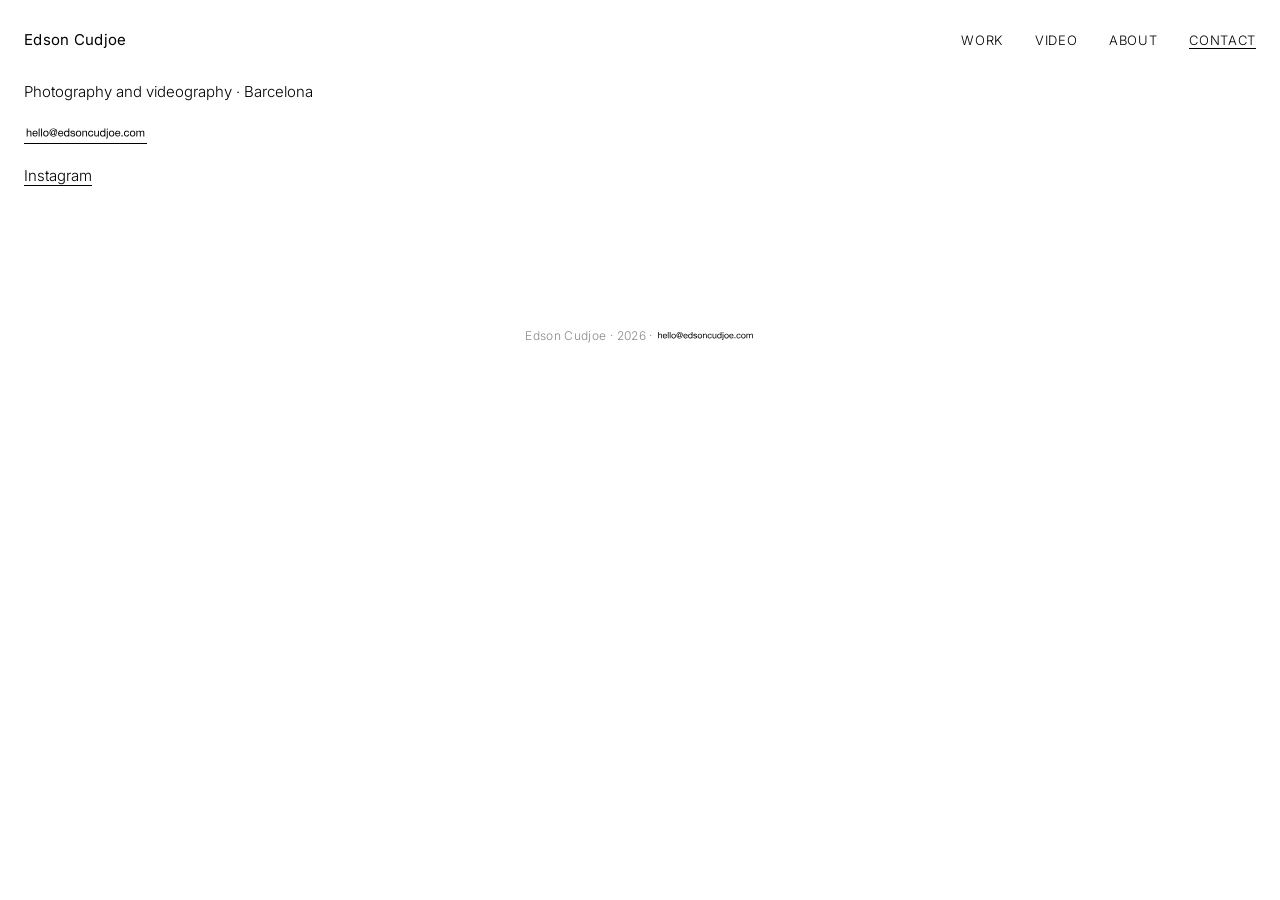
<file: contact.html>
<!DOCTYPE html>
<html lang="en">
<head>
  <meta charset="UTF-8">
  <meta name="viewport" content="width=device-width, initial-scale=1.0">

  <title>Contact — Edson Cudjoe, Barcelona</title>
  <meta name="description" content="Professional photography and videography for commercial, editorial and creative projects. Barcelona, Spain">

  <meta property="og:title" content="Contact — Edson Cudjoe, Barcelona">
  <meta property="og:description" content="Professional photography and videography for commercial, editorial and creative projects. Barcelona, Spain">
  <meta property="og:type" content="website">
  <meta property="og:image" content="https://edsoncudjoe.com/assets/img/og-image.jpg">

  <link rel="icon" href="assets/favicon.ico">

  <link rel="preconnect" href="https://fonts.googleapis.com">
  <link rel="preconnect" href="https://fonts.gstatic.com" crossorigin>
  <link href="https://fonts.googleapis.com/css2?family=Inter:wght@300;400&display=swap" rel="stylesheet">
  <link rel="stylesheet" href="assets/css/style.css">
</head>
<body>

  <nav class="site-nav">
    <a class="nav-name" href="index.html">Edson Cudjoe</a>
    <ul class="nav-links">
      <li><a href="index.html">Work</a></li>
      <li><a href="video.html">Video</a></li>
      <li><a href="about.html">About</a></li>
      <li><a href="contact.html" class="active">Contact</a></li>
    </ul>
  </nav>

  <main class="page">

    <div class="contact-block">
      <p>Photography and videography · Barcelona</p>

      <p><a class="email-link" href="#" aria-label="Email"><img class="email-img" src="assets/img/email.svg" alt="Email"></a></p>

      <p><a href="https://instagram.com/edsoncphoto" target="_blank" rel="noopener noreferrer">Instagram</a></p>
    </div>

  </main>

  <footer class="site-footer">
    Edson Cudjoe · 2026 · <a class="email-link" href="#" aria-label="Email"><img class="email-img" src="assets/img/email.svg" alt="Email"></a>
  </footer>

  <script src="assets/js/main.js"></script>
</body>
</html>
</file>
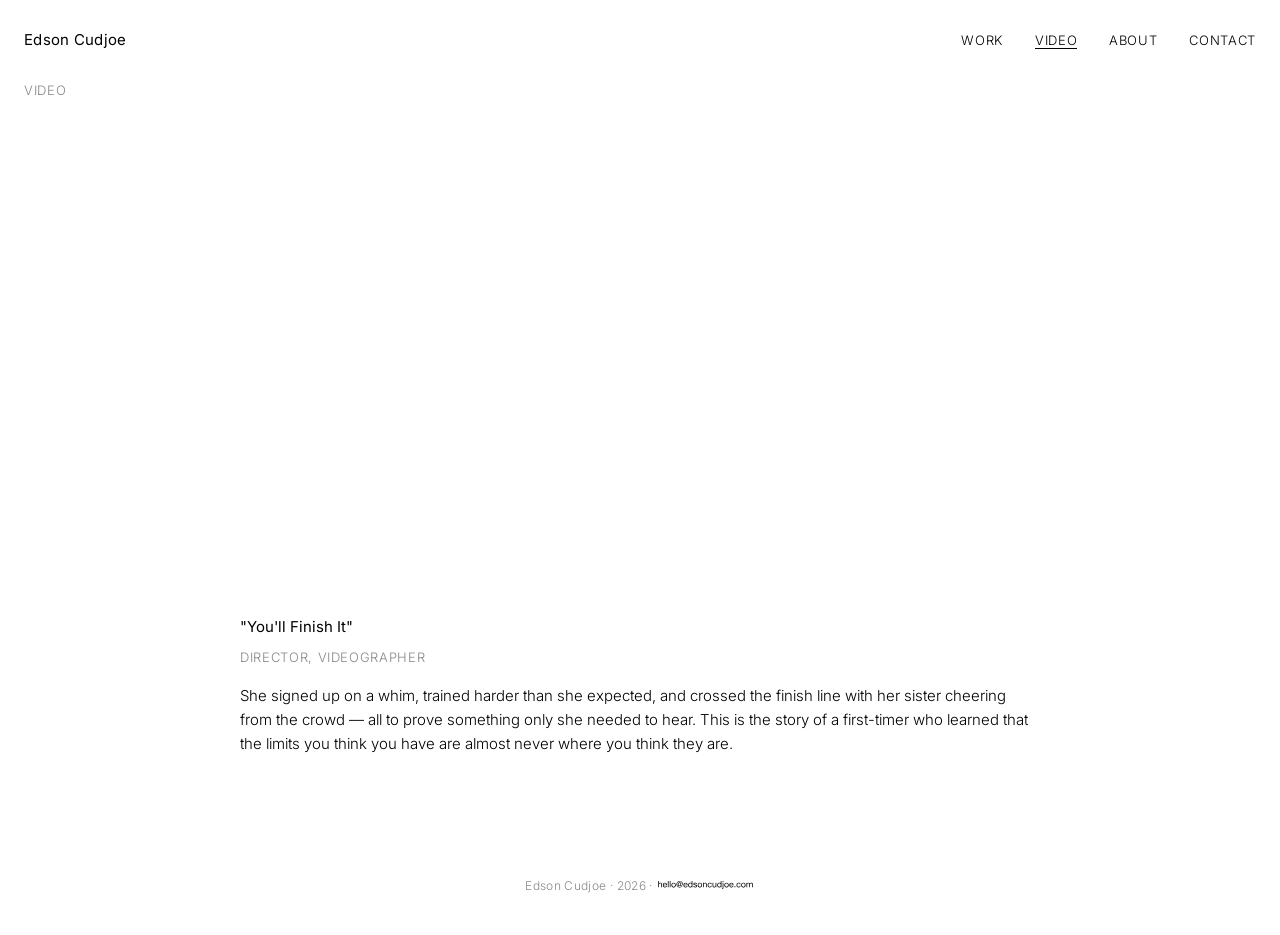
<file: video.html>
<!DOCTYPE html>
<html lang="en">
<head>
  <meta charset="UTF-8">
  <meta name="viewport" content="width=device-width, initial-scale=1.0">

  <title>Video — Edson Cudjoe, Barcelona</title>
  <meta name="description" content="Video portfolio — Edson Cudjoe.">

  <meta property="og:title" content="Video — Edson Cudjoe, Barcelona">
  <meta property="og:description" content="Video portfolio.">
  <meta property="og:type" content="website">
  <meta property="og:image" content="https://edsoncudjoe.com/assets/img/og-image.jpg">

  <link rel="icon" href="assets/favicon.ico">

  <link rel="preconnect" href="https://fonts.googleapis.com">
  <link rel="preconnect" href="https://fonts.gstatic.com" crossorigin>
  <link href="https://fonts.googleapis.com/css2?family=Inter:wght@300;400&display=swap" rel="stylesheet">
  <link rel="stylesheet" href="assets/css/style.css">
</head>
<body>

  <nav class="site-nav">
    <a class="nav-name" href="index.html">Edson Cudjoe</a>
    <ul class="nav-links">
      <li><a href="index.html">Work</a></li>
      <li><a href="video.html" class="active">Video</a></li>
      <li><a href="about.html">About</a></li>
      <li><a href="contact.html">Contact</a></li>
    </ul>
  </nav>

  <main class="page">

    <h1 class="page-title">Video</h1>

    <div class="video-embed">

      <div class="video-frame">
        <iframe
          src="https://player.mediadelivery.net/play/744735/33e23f3f-c446-47e8-9cf1-02a24d92cb6b?autoplay=true"
          loading="lazy"
          allow="accelerometer; gyroscope; autoplay; encrypted-media; picture-in-picture;"
          allowfullscreen></iframe>
      </div>

      <div class="video-info">
        <h2 class="video-title">"You'll Finish It"</h2>
        <p class="video-role">Director, Videographer</p>
        <p class="video-synopsis">She signed up on a whim, trained harder than she expected, and crossed the finish line with her sister cheering from the crowd — all to prove something only she needed to hear. This is the story of a first-timer who learned that the limits you think you have are almost never where you think they are.</p>
      </div>

    </div>

  </main>

  <footer class="site-footer">
    Edson Cudjoe · 2026 · <a class="email-link" href="#" aria-label="Email"><img class="email-img" src="assets/img/email.svg" alt="Email"></a>
  </footer>

  <script src="assets/js/main.js"></script>
</body>
</html>
</file>
<file: assets/css/style.css>
/* ============================================
   Minimal portfolio stylesheet
   White background, black text, Inter, images first
   ============================================ */

:root {
  --text: #000;
  --text-light: #888;
  --bg: #fff;
  --max-width: 1400px;
  --gutter: 24px;
  --nav-height: 80px;
}

* {
  margin: 0;
  padding: 0;
  box-sizing: border-box;
}

html {
  -webkit-font-smoothing: antialiased;
}

body {
  font-family: 'Inter', -apple-system, BlinkMacSystemFont, sans-serif;
  font-weight: 300;
  font-size: 15px;
  line-height: 1.6;
  color: var(--text);
  background: var(--bg);
}

img {
  display: block;
  max-width: 100%;
}

a {
  color: var(--text);
  text-decoration: none;
}

/* ---------- Navigation ---------- */

.site-nav {
  display: flex;
  justify-content: space-between;
  align-items: center;
  max-width: var(--max-width);
  margin: 0 auto;
  padding: 0 var(--gutter);
  height: var(--nav-height);
}

.site-nav .nav-name {
  font-weight: 400;
  font-size: 15px;
  letter-spacing: 0.02em;
}

.site-nav .nav-links {
  display: flex;
  gap: 32px;
  list-style: none;
}

.site-nav .nav-links a {
  font-size: 13px;
  letter-spacing: 0.05em;
  text-transform: uppercase;
  color: var(--text);
}

.site-nav .nav-links a:hover {
  color: var(--text-light);
}

.site-nav .nav-links a.active {
  border-bottom: 1px solid var(--text);
}

/* ---------- Page container ---------- */

.page {
  max-width: var(--max-width);
  margin: 0 auto;
  padding: 0 var(--gutter) 80px;
}

.page-title {
  font-size: 13px;
  font-weight: 300;
  letter-spacing: 0.05em;
  text-transform: uppercase;
  color: var(--text-light);
  margin-bottom: 32px;
}

/* ---------- Category grid (homepage) ---------- */

.category-grid {
  display: grid;
  grid-template-columns: 1fr 1fr;
  gap: var(--gutter);
}

.category-card {
  display: block;
}

.category-card img {
  width: 100%;
  height: auto;
  transition: opacity 0.3s ease;
}

.category-card:hover img {
  opacity: 0.85;
}

.category-card .category-title {
  margin-top: 10px;
  font-size: 13px;
  font-weight: 300;
  letter-spacing: 0.05em;
  text-transform: uppercase;
  color: var(--text-light);
}

/* ---------- Gallery grid (single-column feed, max 800px) ---------- */

.gallery-grid {
  display: grid;
  grid-template-columns: 1fr;
  gap: var(--gutter);
  max-width: 800px;
  margin: 0 auto;
  align-items: start;
}

.gallery-grid a {
  display: block;
  cursor: pointer;
}

.gallery-grid img {
  width: 100%;
  height: auto;
  transition: opacity 0.3s ease;
}

.gallery-grid a:hover img {
  opacity: 0.85;
}

/* ---------- Lightbox ---------- */

.lightbox {
  position: fixed;
  inset: 0;
  background: rgba(0, 0, 0, 0.95);
  display: none;
  align-items: center;
  justify-content: center;
  z-index: 1000;
}

.lightbox.open {
  display: flex;
}

.lightbox img {
  max-width: 90vw;
  max-height: 90vh;
  width: auto;
  height: auto;
}

.lightbox .lightbox-close,
.lightbox .lightbox-prev,
.lightbox .lightbox-next {
  position: absolute;
  background: none;
  border: none;
  color: #fff;
  font-family: inherit;
  font-weight: 300;
  cursor: pointer;
  opacity: 0.6;
  transition: opacity 0.2s ease;
}

.lightbox .lightbox-close:hover,
.lightbox .lightbox-prev:hover,
.lightbox .lightbox-next:hover {
  opacity: 1;
}

.lightbox .lightbox-close {
  top: 24px;
  right: 32px;
  font-size: 32px;
  line-height: 1;
}

.lightbox .lightbox-prev,
.lightbox .lightbox-next {
  top: 50%;
  transform: translateY(-50%);
  font-size: 48px;
  line-height: 1;
  padding: 20px;
}

.lightbox .lightbox-prev { left: 16px; }
.lightbox .lightbox-next { right: 16px; }

/* ---------- About page ---------- */

.about-layout {
  display: grid;
  grid-template-columns: 1fr 1fr;
  gap: 64px;
  align-items: start;
}

.about-portrait {
  width: 100%;
  height: auto;
}

.about-text p {
  margin-bottom: 1.2em;
  max-width: 480px;
}

.about-text a {
  border-bottom: 1px solid var(--text);
}

.about-text a:hover {
  color: var(--text-light);
  border-bottom-color: var(--text-light);
}

.about-text h3,
.about-text h4 {
  font-weight: 400;
  margin: 1.6em 0 0.6em;
}

.about-text h3 {
  font-size: 1em;
}

.about-text h4 {
  font-size: 1em;
  color: var(--text-light);
}

.about-text ul {
  max-width: 480px;
  margin: 0 0 1.2em;
  padding-left: 1.2em;
}

/* ---------- Contact page ---------- */

.contact-block {
  max-width: 480px;
}

.contact-block p {
  margin-bottom: 1.2em;
}

.contact-block a {
  border-bottom: 1px solid var(--text);
}

.contact-block a:hover {
  color: var(--text-light);
  border-bottom-color: var(--text-light);
}

/* ---------- Email (obfuscated SVG) ---------- */

.email-img {
  display: inline-block;
  height: 1em;
  width: auto;
  vertical-align: -0.125em;
}

.email-link {
  border-bottom: none;
  transition: opacity 0.2s ease;
}

.email-link:hover {
  opacity: 0.7;
}

/* ---------- Gallery contact block (sports page) ---------- */

.gallery-contact {
  margin-top: 48px;
}

/* ---------- Video page ---------- */

.video-embed {
  max-width: 800px;
  margin: 0 auto;
}

.video-frame {
  position: relative;
  width: 100%;
  padding-top: 56.25%;
  height: 0;
  overflow: hidden;
}

.video-frame iframe {
  position: absolute;
  top: 0;
  left: 0;
  width: 100%;
  height: 100%;
  border: none;
}

.video-info {
  margin-top: 32px;
}

.video-title {
  font-size: 15px;
  font-weight: 400;
  margin-bottom: 8px;
}

.video-role {
  font-size: 13px;
  font-weight: 300;
  letter-spacing: 0.05em;
  text-transform: uppercase;
  color: var(--text-light);
  margin-bottom: 16px;
}

.video-synopsis {
  font-size: 15px;
  line-height: 1.6;
  max-width: 100%;
}

/* ---------- Back link ---------- */

.back-link {
  display: inline-block;
  margin-top: 48px;
  font-size: 13px;
  letter-spacing: 0.05em;
  text-transform: uppercase;
  color: var(--text-light);
}

.back-link:hover {
  color: var(--text);
}

/* ---------- Footer ---------- */

.site-footer {
  max-width: var(--max-width);
  margin: 0 auto;
  padding: 40px var(--gutter);
  text-align: center;
  font-size: 12px;
  color: var(--text-light);
  letter-spacing: 0.03em;
}

/* ---------- Responsive ---------- */

@media (max-width: 768px) {
  .category-grid,
  .about-layout {
    grid-template-columns: 1fr;
  }

  .about-layout {
    gap: 32px;
  }

  .site-nav {
    height: 64px;
  }

  .site-nav .nav-links {
    gap: 20px;
  }

  .lightbox .lightbox-prev { left: 0; }
  .lightbox .lightbox-next { right: 0; }
}
</file>
